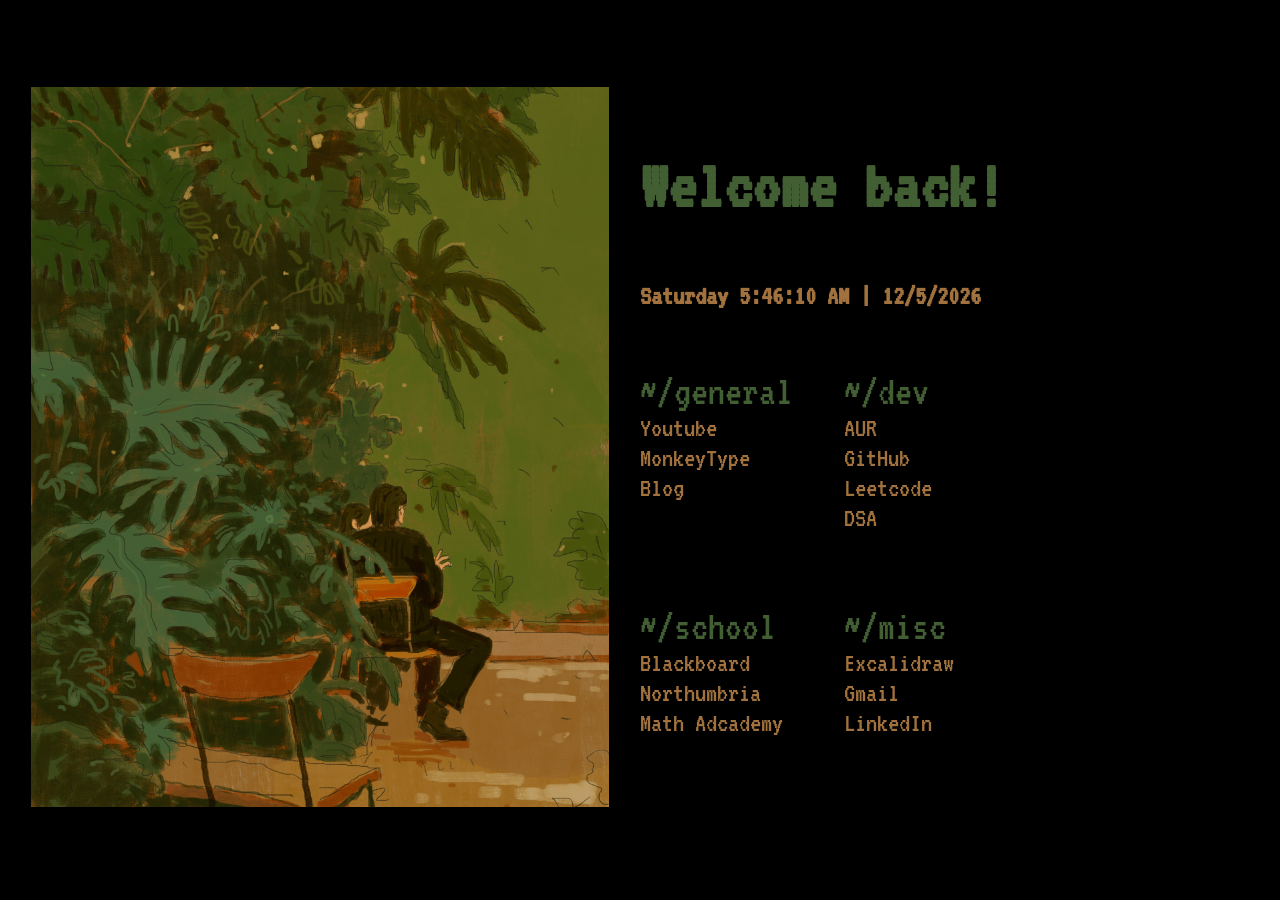
<file: index.html>
<!doctype html>
<html lang="en">
    <head>
        <meta charset="UTF-8" />
        <meta name="viewport" content="width=device-width, initial-scale=1.0" />
        <title>~/startpage</title>
        <link rel="stylesheet" href="style.css" />
    </head>
    <body>
        <div class="image-container">
            <img src="./leafy_bench.jpg" alt="leafy bench" />
        </div>

        <nav>
            <h1 class="header-text">Welcome back!</h1>
            <h2 class="header-subtext" id="datetime">Day & Time | Date</h2>

            <ul>
                <li>~/general</li>
                <li><a href="https://www.youtube.com/">Youtube</a></li>
                <li><a href="https://monkeytype.com/">MonkeyType</a></li>
                <li><a href="https://kyledunbar.dev">Blog</a></li>
            </ul>
            <ul>
                <li>~/dev</li>
                <li><a href="https://aur.archlinux.org/packages">AUR</a></li>
                <li><a href="https://github.com/KyleDunbarDev">GitHub</a></li>
                <li><a href="https://leetcode.com/">Leetcode</a></li>
                <li>
                    <a
                        href="https://takeuforward.org/interviews/strivers-sde-sheet-top-coding-interview-problems/"
                        >DSA</a
                    >
                </li>
            </ul>
            <ul>
                <li>~/school</li>
                <li><a href="https://elp.northumbria.ac.uk">Blackboard</a></li>
                <li>
                    <a href="https://myportal.northumbria.ac.uk/"
                        >Northumbria</a
                    >
                </li>
                <li>
                    <a href="https://www.mathacademy.com/">Math Adcademy</a>
                </li>
            </ul>
            <ul>
                <li>~/misc</li>
                <li><a href="https://excalidraw.com">Excalidraw</a></li>
                <li><a href="https://mail.google.com">Gmail</a></li>
                <li>
                    <a href="https://www.linkedin.com/jobs/">LinkedIn</a>
                </li>
            </ul>
        </nav>
        <script src="script.js"></script>
    </body>
</html>
</file>
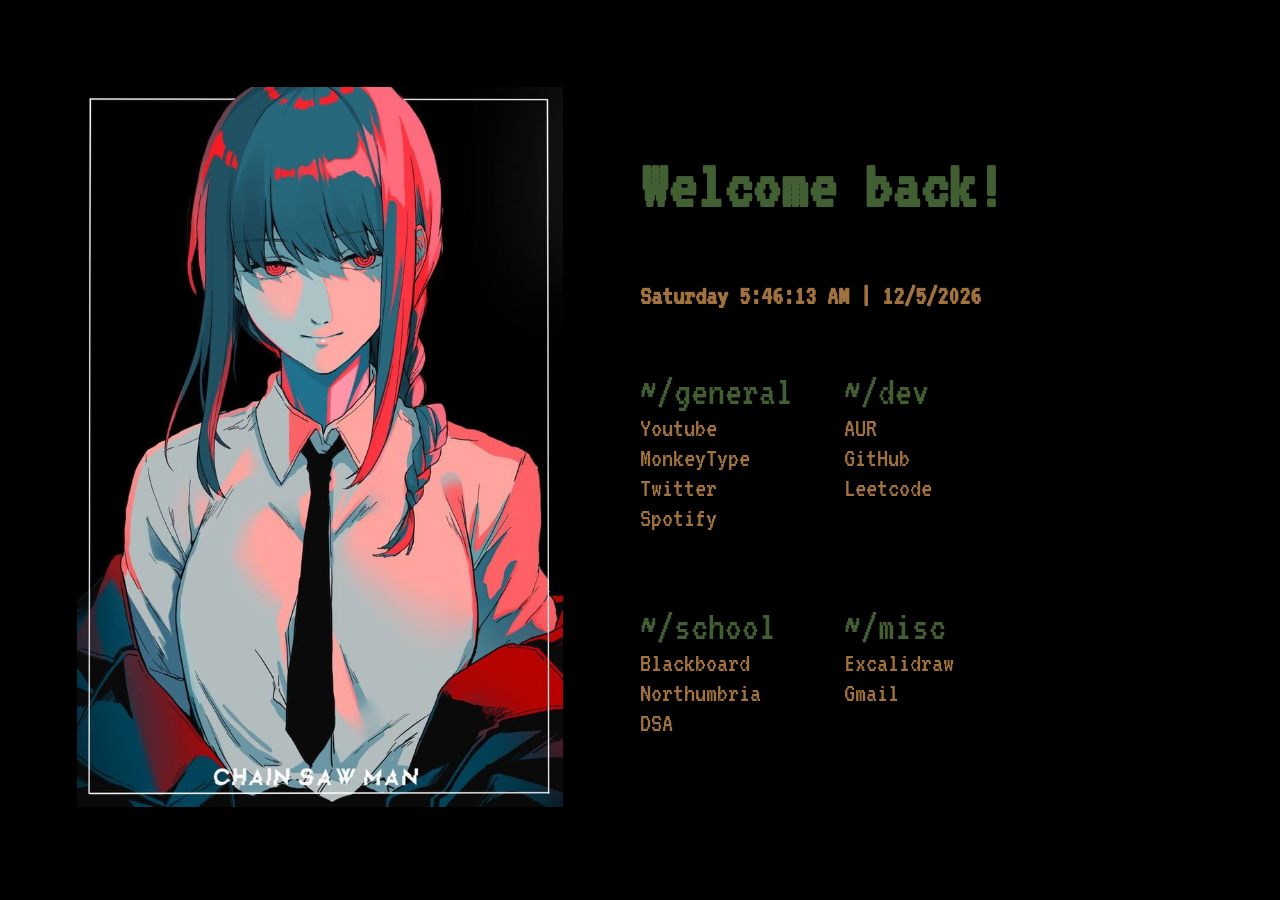
<file: startpage.html>
<!DOCTYPE html>
<html lang="en">
  <head>
    <meta charset="UTF-8" />
    <meta name="viewport" content="width=device-width, initial-scale=1.0" />
    <title>~/startpage</title>
    <link rel="stylesheet" href="style.css" />
  </head>
  <body>
    <div class="image-container">
      <img src="./makima.jpg" alt="makima" />
    </div>

    <nav>
      <h1 class="header-text">Welcome back!</h1>
      <h2 class="header-subtext" id="datetime">Day & Time | Date</h2>

      <ul>
        <li>~/general</li>
        <li><a href="https://www.youtube.com/">Youtube</a></li>
        <li><a href="https://monkeytype.com/">MonkeyType</a></li>
        <li><a href="https://twitter.com/?lang=en-gb">Twitter</a></li>
        <li><a href="https://open.spotify.com/">Spotify</a></li>
      </ul>
      <ul>
        <li>~/dev</li>
        <li><a href="https://aur.archlinux.org/packages">AUR</a></li>
        <li><a href="https://github.com/">GitHub</a></li>
        <li><a href="https://leetcode.com/">Leetcode</a></li>
      </ul>
      <ul>
        <li>~/school</li>
        <li><a href="https://elp.northumbria.ac.uk">Blackboard</a></li>
        <li><a href="https://www.northumbria.ac.uk">Northumbria</a></li>
        <li>
          <a
            href="https://takeuforward.org/interviews/strivers-sde-sheet-top-coding-interview-problems/"
            >DSA</a
          >
        </li>
      </ul>
      <ul>
        <li>~/misc</li>
        <li><a href="https://excalidraw.com">Excalidraw</a></li>
        <li><a href="https://mail.google.com">Gmail</a></li>
      </ul>
    </nav>
    <script src="script.js"></script>
  </body>
</html>
</file>
<file: style.css>
/* GENERAL */
@import url("https://fonts.googleapis.com/css2?family=VT323&display=swap");

:root {
    /* Makima */
    /* --heading-color: #e2c49c; */
    /* --body-color: #c45454; */

    /* Leafy Bench */
    --heading-color: #425e33;
    --body-color: #a1723e;
}

* {
    margin: 0;
    padding: 0;
    font-size: 28px;
}
html {
    scroll-behavior: smooth;
}

body {
    font-family: "VT323", monospace;
    background-color: black;
    display: flex;
    width: 100vw;
    height: 100vh;
    align-content: center;
    align-items: center;
}

.image-container {
    flex: 1;
    width: auto;
    align-content: center;
    text-align: center;
}
img {
    max-height: 80vh;
    height: auto;
    width: auto;
}

@media (max-width: 992px) {
    img {
        width: 70%;
    }
}

@media (max-width: 576px) {
    img {
        width: 30%;
    }
}

nav {
    flex: 1;
    display: grid;
    /* gap: 50px; */
    grid-template-areas:
        "header header"
        "subheader subheader"
        "list1 list2"
        "list3 list4";
    margin-top: 5vh;
    margin-bottom: 5vh;
    height: 80vh;
    justify-content: start;
    align-content: space-evenly;
}

h1 {
    grid-area: header;
    color: var(--heading-color);
    font-size: 2.5rem;
}
h2 {
    grid-area: subheader;
    color: var(--body-color);
}
ul {
    gap: 0px;
    margin-bottom: 10px;
}
li {
    color: var(--heading-color);
    text-decoration: none;
    list-style: none;
    margin-bottom: 2px;
}
li:first-child {
    font-size: 1.5rem;
}

a {
    list-style: none;
    color: var(--body-color);
    text-decoration: none;
    justify-self: left;
}

a:hover {
    text-decoration: underline;
    text-underline-offset: 4px;
}
</file>
